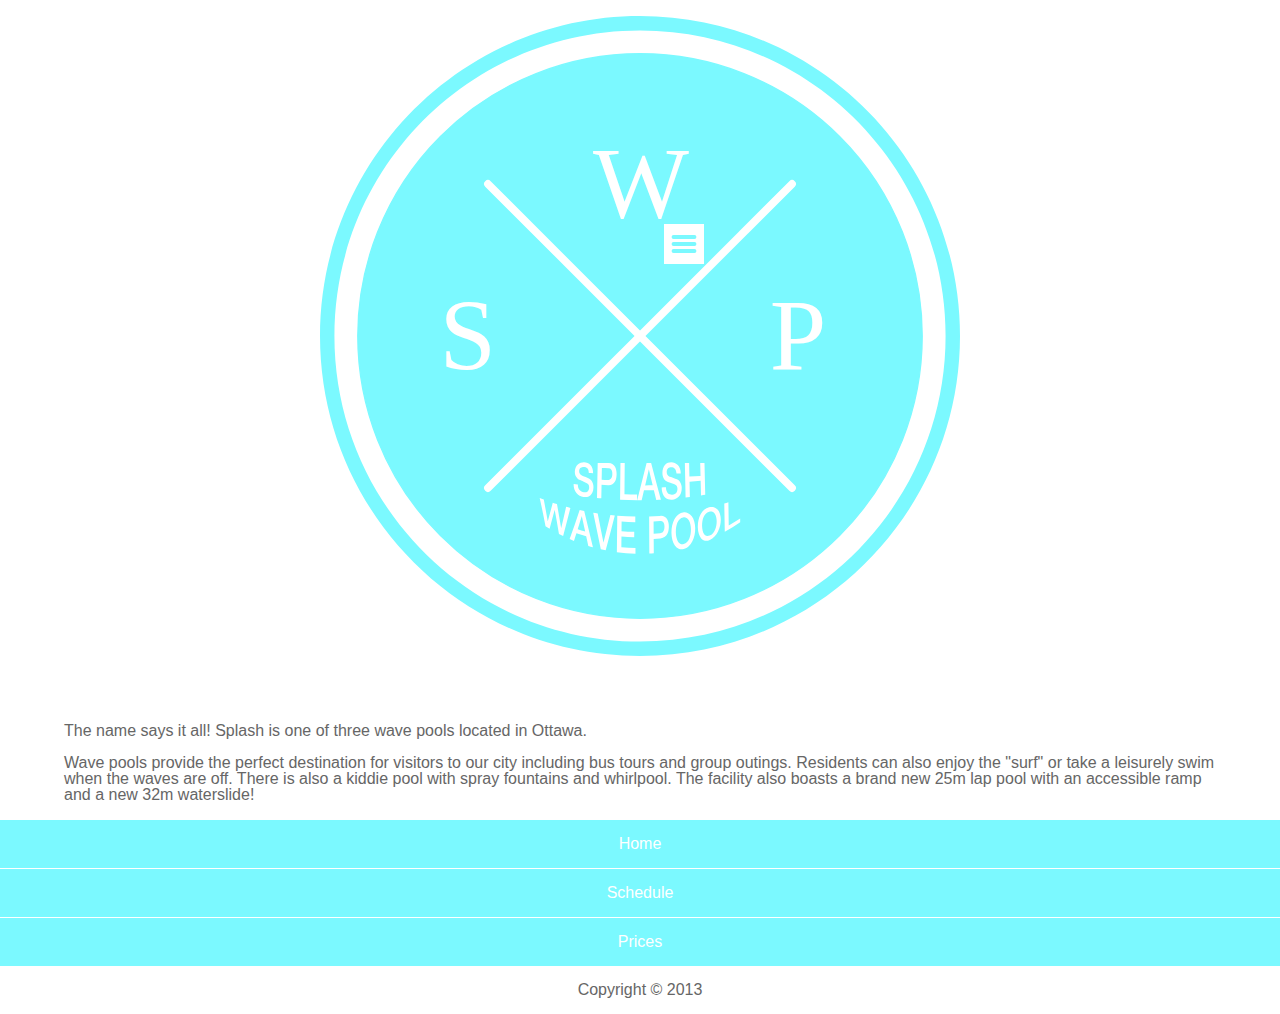
<file: index.html>
<!doctype html>
<html>
	<head>
		<meta charset="UTF-8">
		<title>Exercise 3</title>
		<link href="css/reset.css" rel="stylesheet">
		<link href="css/general.css" rel="stylesheet">
		<meta name="handheldfriendly" content="true">
		<meta name="mobileoptimized" content="240">
		<meta name="viewport" content="width=device-width,initial-scale=1" >
	</head>

	<body>
		<header>
			<div class="logo">	
				<img src="images/logo.svg" alt="Logo">
			</div>
			<a href="#nav" class="nav-btn hide-text">Navigation</a>
			<nav class="nav nav-top" data-state="collapsed">
				<ul>
					<li><a href="index.html">Home</a></li>
					<li><a href="schedule.html">Schedule</a></li>
					<li><a href="prices.html">Prices</a></li>
				</ul>
			</nav>
		</header>

		<main class="main">
							
			<p>The name says it all! Splash is one of three wave pools located in Ottawa.</p>

			</body>Wave pools provide the perfect destination for visitors to our city including bus tours and group outings. Residents can also enjoy the "surf" or take a leisurely swim when the waves are off. There is also a kiddie pool with spray fountains and whirlpool. The facility also boasts a brand new 25m lap pool with an accessible ramp and a new 32m waterslide!</p>
		</main>

		<footer>
			<nav id="nav" class="nav nav-bottom">
				<ul>
					<li><a href="index.html">Home</a></li>
					<li><a href="schedule.html">Schedule</a></li>
					<li><a href="prices.html">Prices</a></li>
				</ul>
			</nav>
			<p class="copyright">Copyright © 2013</p>
		</footer>
	<script src="js/nav.js"></script>
	</body>
</html>
</file>
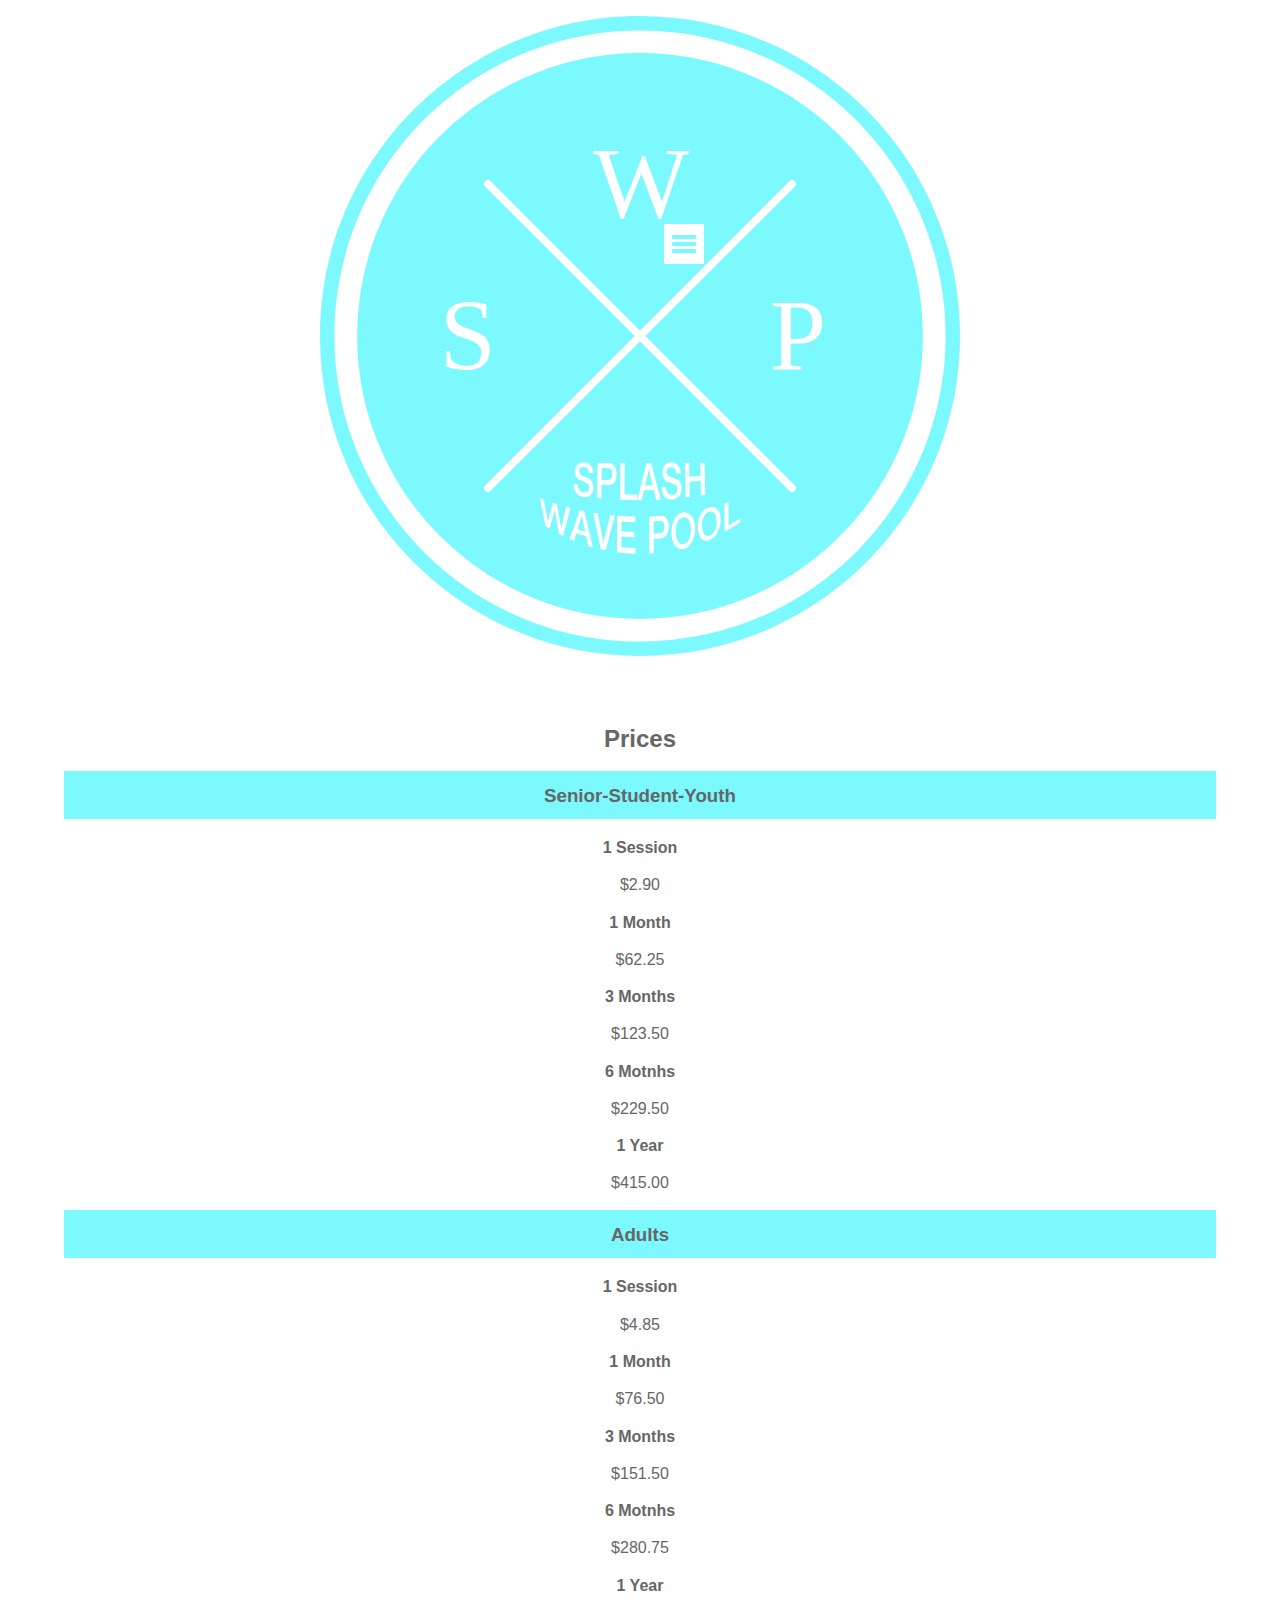
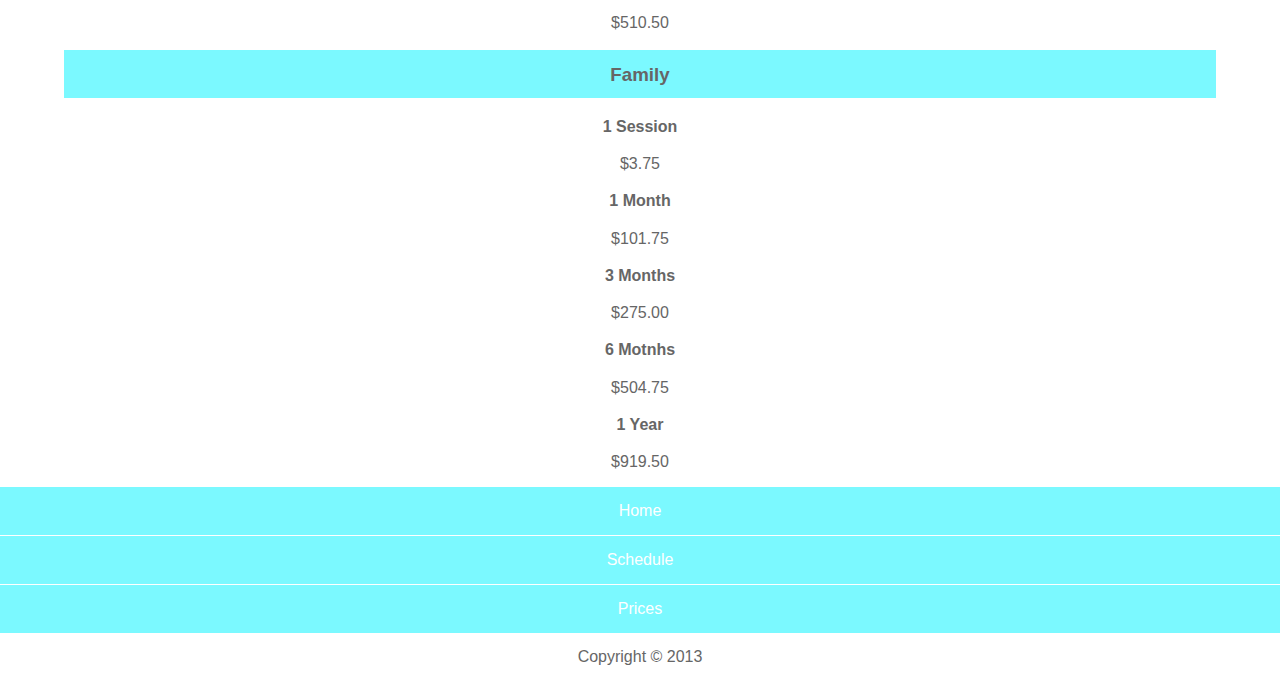
<file: prices.html>
<!doctype html>
<html>
	<head>
		<meta charset="UTF-8">
		<title>Exercise 3</title>
		<link href="css/reset.css" rel="stylesheet">
		<link href="css/general.css" rel="stylesheet">
		<meta name="handheldfriendly" content="true">
		<meta name="mobileoptimized" content="240">
		<meta name="viewport" content="width=device-width,initial-scale=1" >
	</head>

	<body>
		<header>
			
			<img src="images/logo.svg" alt="Logo">
			<a href="#nav" class="nav-btn hide-text">Navigation</a>
			<nav class="nav nav-top" data-state="collapsed">
				<ul>
					<li><a href="index.html">Home</a></li>
					<li><a href="schedule.html">Schedule</a></li>
					<li><a href="prices.html">Prices</a></li>
				</ul>
			</nav>
		</header>

		<main class="main">
		
			<h2>Prices</h2>
			
			<h3>Senior-Student-Youth</h3>
			<h4>1 Session</h4>
				<ul>
					<li>$2.90</li>
				</ul>
			<h4>1 Month</h4>
				<ul>
					<li>$62.25</li>
				</ul>
			<h4>3 Months</h4>
				<ul>
					<li>$123.50</li>
				</ul>
			<h4>6 Motnhs</h4>
				<ul>
					<li>$229.50</li>
				</ul>
			<h4>1 Year</h4>
				<ul>
					<li>$415.00</li>
				</ul>
				
				
			<h3>Adults</h3>
			<h4>1 Session</h4>
				<ul>
					<li>$4.85</li>
				</ul>
			<h4>1 Month</h4>
				<ul>
					<li>$76.50</li>
				</ul>
			<h4>3 Months</h4>
				<ul>
					<li>$151.50</li>
				</ul>
			<h4>6 Motnhs</h4>
				<ul>
					<li>$280.75</li>
				</ul>
			<h4>1 Year</h4>
				<ul>
					<li>$510.50</li>
				</ul>
				
				
			<h3>Family</h3>
			<h4>1 Session</h4>
				<ul>
					<li>$3.75</li>
				</ul>
			<h4>1 Month</h4>
				<ul>
					<li>$101.75</li>
				</ul>
			<h4>3 Months</h4>
				<ul>
					<li>$275.00</li>
				</ul>
			<h4>6 Motnhs</h4>
				<ul>
					<li>$504.75</li>
				</ul>
			<h4>1 Year</h4>
				<ul>
					<li>$919.50</li>
				</ul>
				

		</main>

		<footer>
			<nav id="nav" class="nav nav-bottom">
				<ul>
					<li><a href="index.html">Home</a></li>
					<li><a href="schedule.html">Schedule</a></li>
					<li><a href="prices.html">Prices</a></li>
				</ul>
			</nav>
			<p class="copyright">Copyright © 2013</p>
		</footer>
	<script src="js/nav.js"></script>
	</body>
</html>
</file>
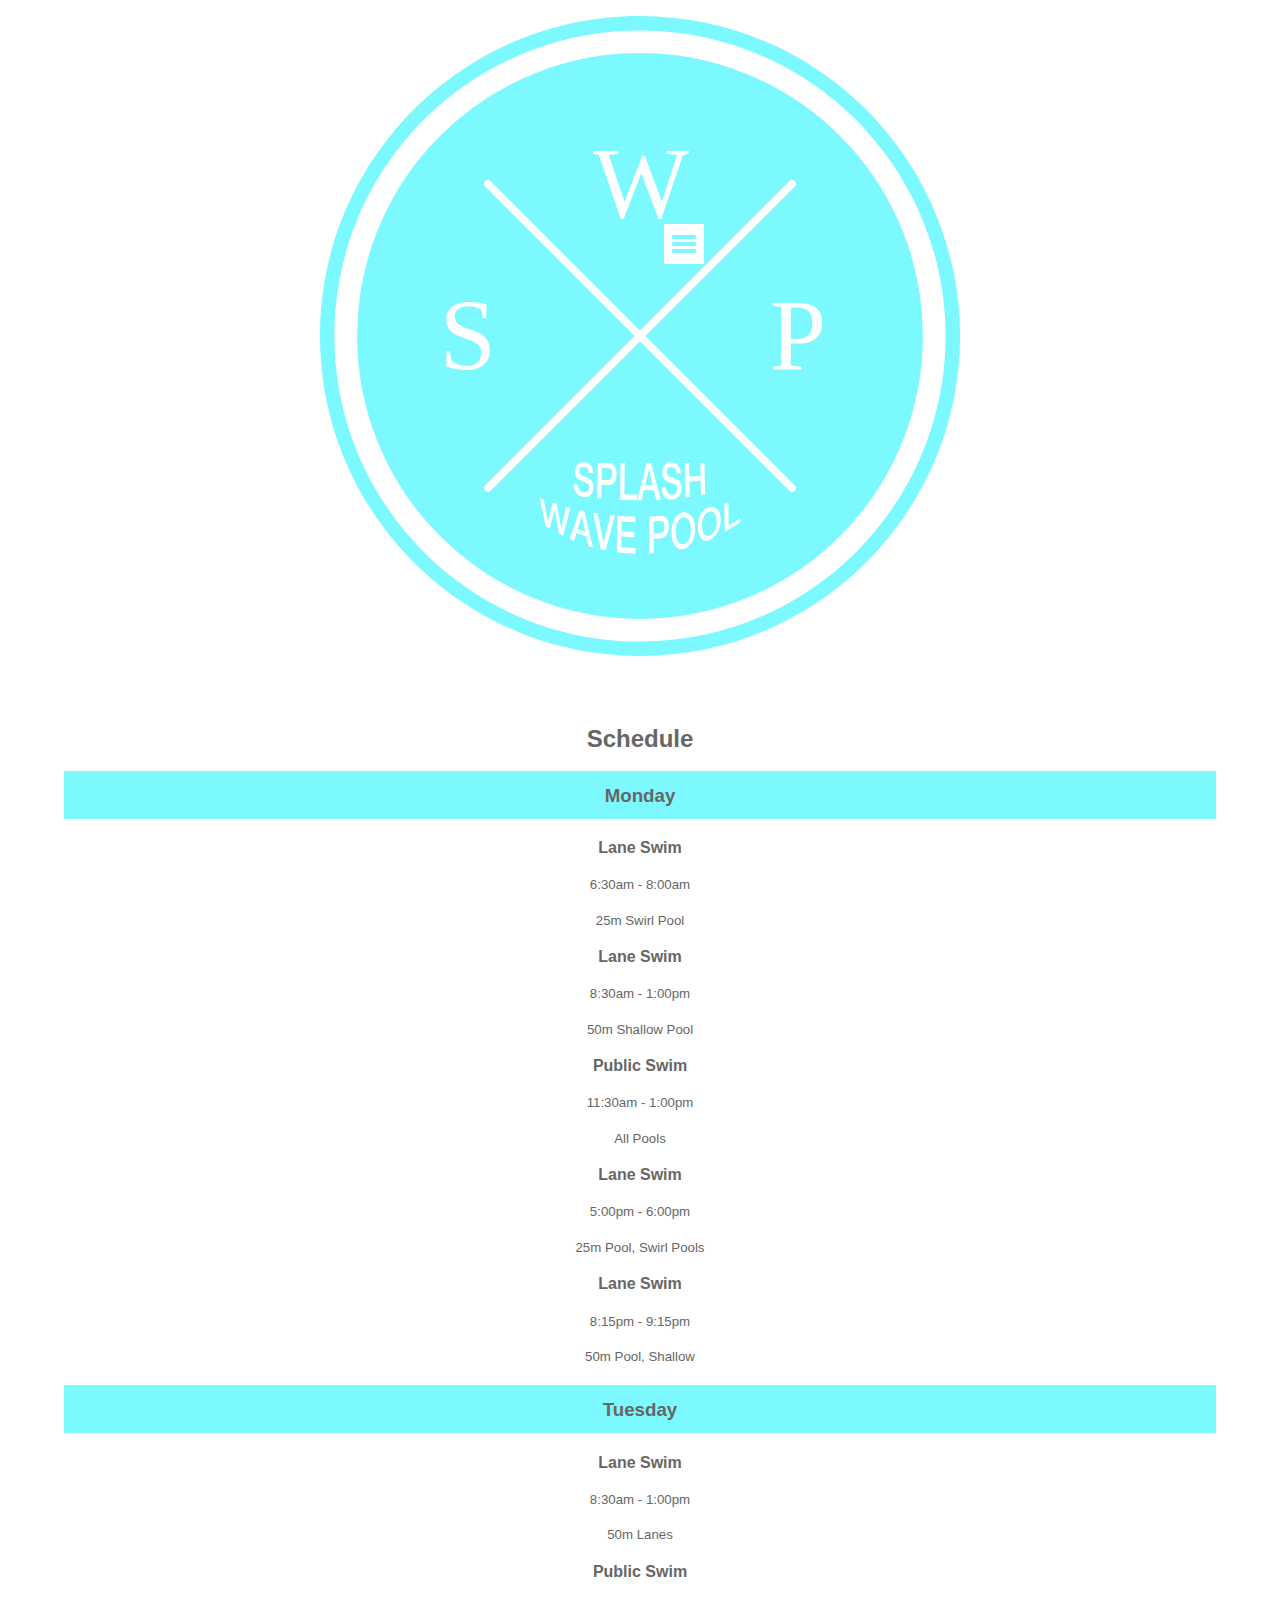
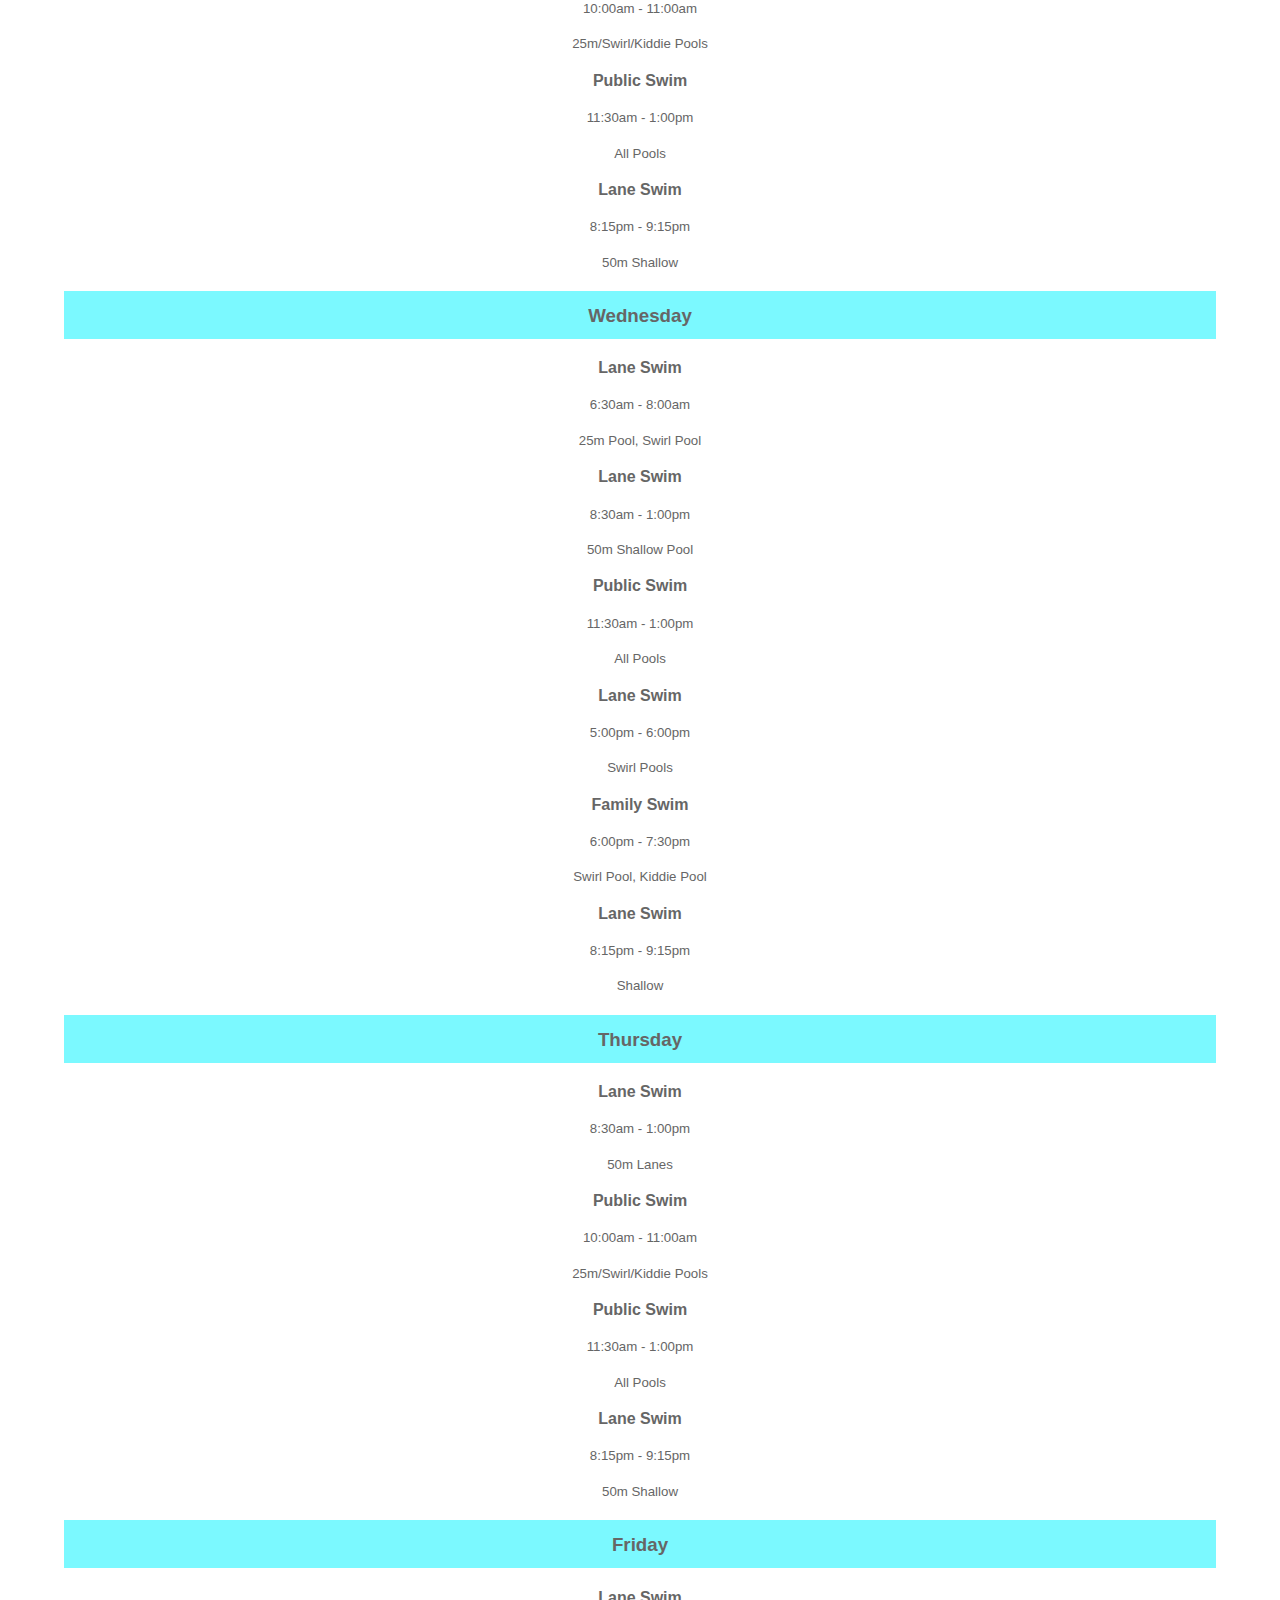
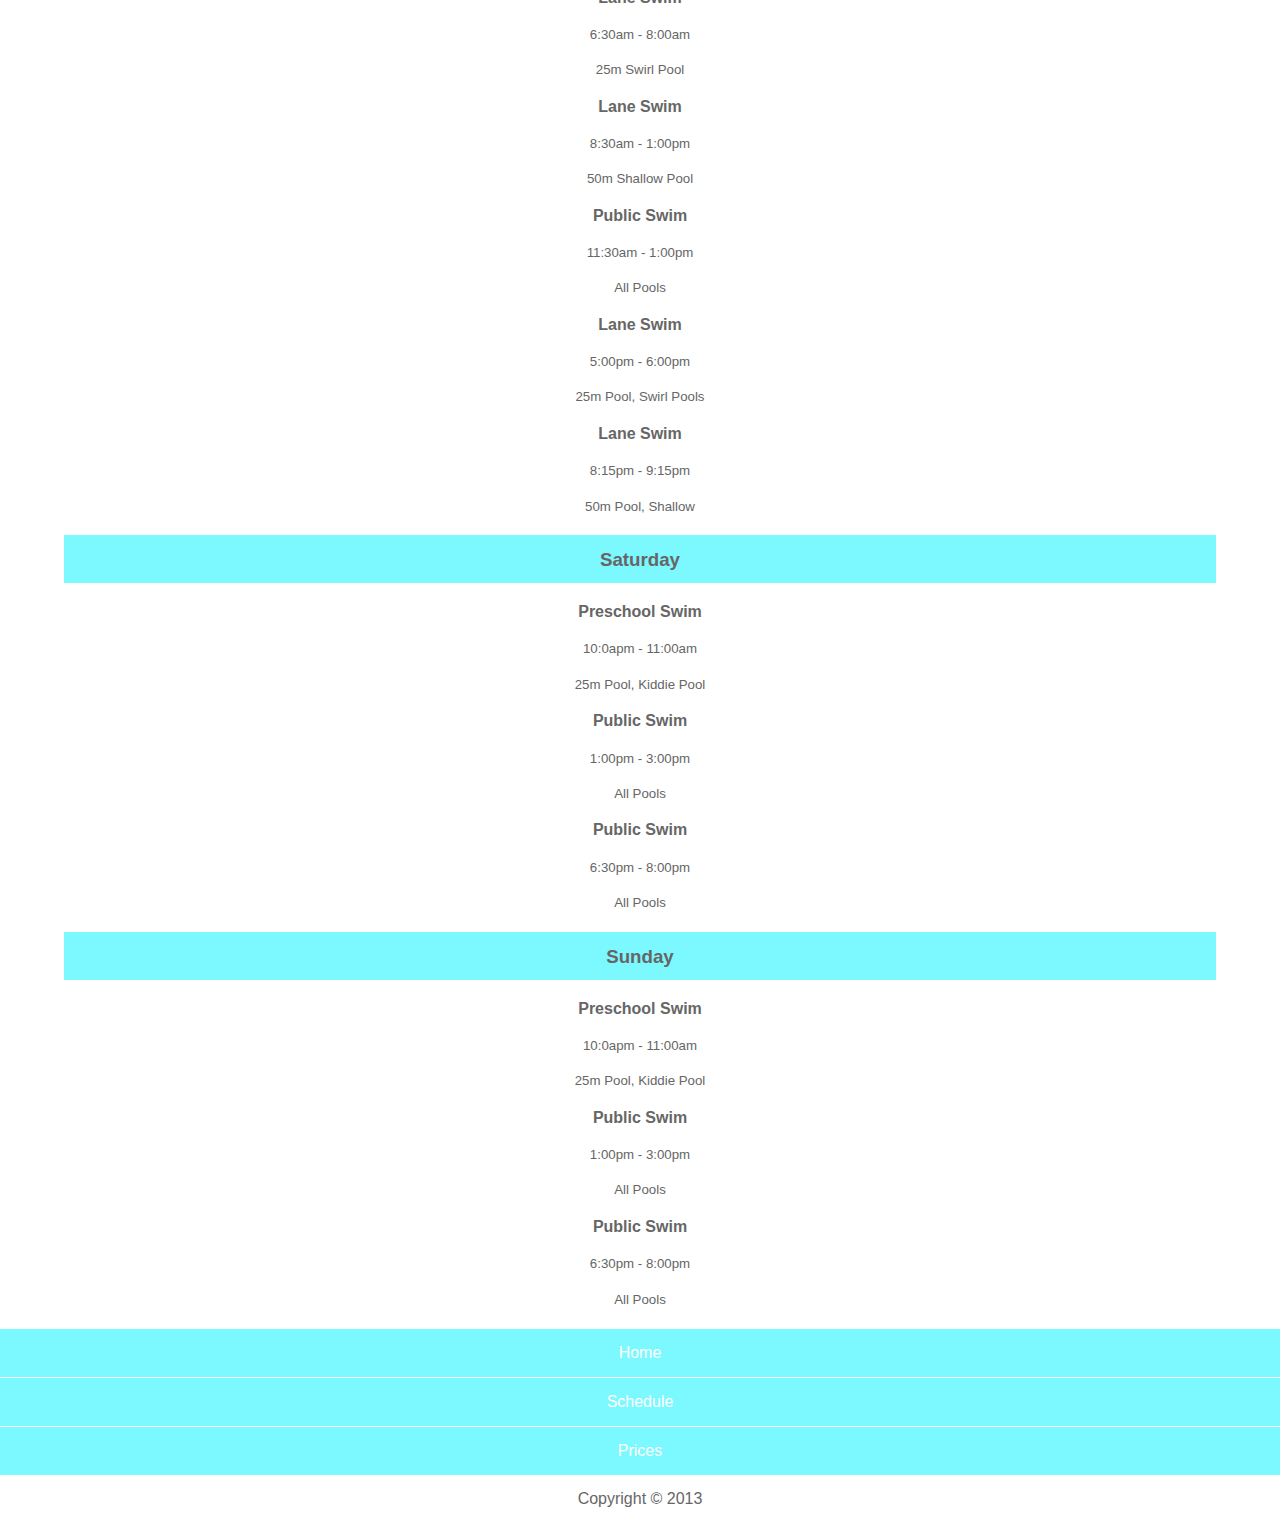
<file: schedule.html>
<!doctype html>
<html>
	<head>
		<meta charset="UTF-8">
		<title>Exercise 3</title>
		<link href="css/reset.css" rel="stylesheet">
		<link href="css/general.css" rel="stylesheet">
		<meta name="handheldfriendly" content="true">
		<meta name="mobileoptimized" content="240">
		<meta name="viewport" content="width=device-width,initial-scale=1" >
	</head>

	<body>
		<header>
			
			<img src="images/logo.svg" alt="Logo">
			<a href="#nav" class="nav-btn hide-text">Navigation</a>
			<nav class="nav nav-top" data-state="collapsed">
				<ul>
					<li><a href="index.html">Home</a></li>
					<li><a href="schedule.html">Schedule</a></li>
					<li><a href="prices.html">Prices</a></li>
				</ul>
			</nav>
		</header>

		<main class="main">
		
			<h2>Schedule</h2>
			
				<h3>Monday</h3>
					
					<h4>Lane Swim</h4>
						<h5>6:30am - 8:00am</h5>
						<h5>25m Swirl Pool</h5>
					
					<h4>Lane Swim</h4>
						<h5>8:30am - 1:00pm</h5>
						<h5>50m Shallow Pool</h5>					
					
					<h4>Public Swim</h4>
						<h5>11:30am - 1:00pm</h5>
						<h5>All Pools</h5>
					
					<h4>Lane Swim</h4>
						<h5>5:00pm - 6:00pm</h5>
						<h5>25m Pool, Swirl Pools</h5>
					
					
					<h4>Lane Swim</h4>
						<h5>8:15pm - 9:15pm</h5>
						<h5>50m Pool, Shallow</h5>
				
				<h3>Tuesday</h3>
				
					<h4>Lane Swim</h4>
						<h5>8:30am - 1:00pm</h5>
						<h5>50m Lanes</h5>
					
					<h4>Public Swim</h4>
						<h5>10:00am - 11:00am</h5>
						<h5>25m/Swirl/Kiddie Pools</h5>					
					
					<h4>Public Swim</h4>
						<h5>11:30am - 1:00pm</h5>
						<h5>All Pools</h5>
					
					<h4>Lane Swim</h4>
						<h5>8:15pm - 9:15pm</h5>
						<h5> 50m Shallow</h5>				
				
				
				<h3>Wednesday</h3>
				
					<h4>Lane Swim</h4>
						<h5>6:30am - 8:00am</h5>
						<h5>25m Pool, Swirl Pool</h5>
					
					<h4>Lane Swim</h4>
						<h5>8:30am - 1:00pm</h5>
						<h5>50m Shallow Pool</h5>					
					
					<h4>Public Swim</h4>
						<h5>11:30am - 1:00pm</h5>
						<h5>All Pools</h5>
					
					<h4>Lane Swim</h4>
						<h5>5:00pm - 6:00pm</h5>
						<h5>Swirl Pools</h5>
						
					<h4>Family Swim</h4>	
						<h5>6:00pm - 7:30pm</h5>
						<h5>Swirl Pool, Kiddie Pool</h5>
					
					<h4>Lane Swim</h4>
						<h5>8:15pm - 9:15pm</h5>
						<h5>Shallow</h5>
				
				
				<h3>Thursday</h3>
					
					<h4>Lane Swim</h4>
						<h5>8:30am - 1:00pm</h5>
						<h5>50m Lanes</h5>
					
					<h4>Public Swim</h4>
						<h5>10:00am - 11:00am</h5>
						<h5>25m/Swirl/Kiddie Pools</h5>					
					
					<h4>Public Swim</h4>
						<h5>11:30am - 1:00pm</h5>
						<h5>All Pools</h5>
					
					<h4>Lane Swim</h4>
						<h5>8:15pm - 9:15pm</h5>
						<h5> 50m Shallow</h5>				
				
			
			<h3>Friday</h3>
			
						<h4>Lane Swim</h4>
						<h5>6:30am - 8:00am</h5>
						<h5>25m Swirl Pool</h5>
					
					<h4>Lane Swim</h4>
						<h5>8:30am - 1:00pm</h5>
						<h5>50m Shallow Pool</h5>					
					
					<h4>Public Swim</h4>
						<h5>11:30am - 1:00pm</h5>
						<h5>All Pools</h5>
					
					<h4>Lane Swim</h4>
						<h5>5:00pm - 6:00pm</h5>
						<h5>25m Pool, Swirl Pools</h5>
					
					
					<h4>Lane Swim</h4>
						<h5>8:15pm - 9:15pm</h5>
						<h5>50m Pool, Shallow</h5>
			
			
			<h3>Saturday</h3>
			
					
					<h4>Preschool Swim</h4>
						<h5>10:0apm - 11:00am</h5>
						<h5>25m Pool, Kiddie Pool</h5>
					
					<h4>Public Swim</h4>
						<h5>1:00pm - 3:00pm</h5>
						<h5>All Pools</h5>
						
					<h4>Public Swim</h4>
						<h5>6:30pm - 8:00pm</h5>
						<h5>All Pools</h5>
			
			
			<h3>Sunday</h3>
			
								<h4>Preschool Swim</h4>
						<h5>10:0apm - 11:00am</h5>
						<h5>25m Pool, Kiddie Pool</h5>
					
					<h4>Public Swim</h4>
						<h5>1:00pm - 3:00pm</h5>
						<h5>All Pools</h5>
						
					<h4>Public Swim</h4>
						<h5>6:30pm - 8:00pm</h5>
						<h5>All Pools</h5>
			
		</main>

		<footer>
			<nav id="nav" class="nav nav-bottom">
				<ul>
					<li><a href="index.html">Home</a></li>
					<li><a href="schedule.html">Schedule</a></li>
					<li><a href="prices.html">Prices</a></li>
				</ul>
			</nav>
			<p class="copyright">Copyright © 2013</p>
		</footer>
	<script src="js/nav.js"></script>
	</body>
</html>
</file>
<file: css/general.css>
@charset "UTF-8";
/* Responsive Setup */

@-moz-viewport { width: device-width; scale: 1;}
@-ms-viewport { width: device-width; scale: 1;}
@-webkit-viewport { width: device-width; scale: 1;}
@-o-viewport { width: device-width; scale: 1;}
@viewport { width: device-width; scale: 1;}

html{
	-moz-text-size-adjust: 100%;
	-ms-text-size-adjust: 100%;
	-webkit-text-size-adjust: 100%;
	-o-text-size-adjust: 100%;
	text-size-adjust: 100%;
}

/* CSS */

.logo {
	max-width:100%;
	max-height:100%;
}

h2, h3, h4, h5, li {
	text-align:center;	
}

h5 {
	font-weight:400;	
}

h3 {
	display: block;
	background-color: #7BF9FF;
	height:3rem;
	padding-top:1rem;
}

html, body{
	font-family: sans-serif;
	color:#666;
	margin: 0;
	padding: 0;
	width: 100%;
}

h1, 
.main,
.copyright{
	width: 90%;
	margin: 1rem auto;
}

img{
	width: 50%;
	margin-left: 25%;
	margin-top: 1rem;
	margin-bottom: 3rem;
}

.hide-text {
	text-indent: 100%;
	white-space: nowrap;
	overflow: hidden;
}

.nav-btn,
.nav-btn:link,
.nav-btn:visited {
	display: block;
	height: 40px;
	width: 40px;
	position: absolute;
	top: 14rem;
	right: 45%;
	background: #fff url('../images/nav-icon.svg') no-repeat center center;
}

.nav-btn:hover,
.nav-btn:focus,
.nav-btn:active {
	background: #fff url(../images/nav-icon-hover-01.svg) no-repeat center center;
}

.nav a,
.nav a:link,
.nav a:visited {
	display: block;	
	text-align: center;
	background-color: #7BF9FF;
	color: #fff; 
	text-decoration: none;
	padding: 1rem;
	border-top: 1px solid white;
}

.nav a:hover {
	display: block;	
	text-align: center;
	background-color: #999;
	color: #fff; 
	text-decoration: none;
	padding: 1rem;
	border-top: 1px solid white;
}

.nav-top {
	display:none;
}

.nav-top[data-state="expanded"] {
	display: block;
}

footer p {
	text-align:center;	
}
</file>
